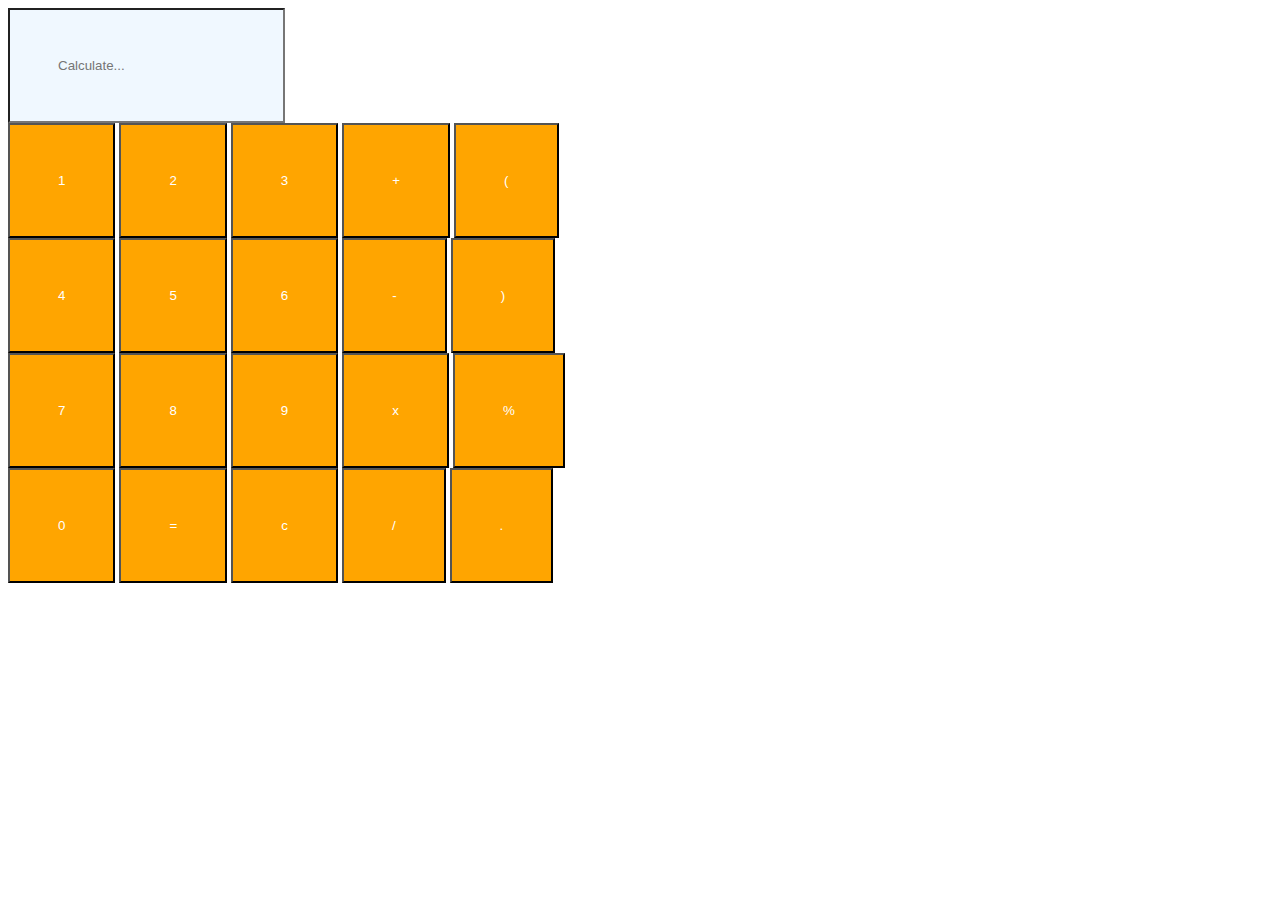
<file: index.html>
<!DOCTYPE html>
<html lang="en">
<head>
    <meta charset="UTF-8">
    <meta name="viewport" content="width=device-width, initial-scale=1.0">
    <title>Samar's Website</title>
    <link rel="stylesheet" href="style.css">
</head>
<body>
    <input type="text" placeholder="Calculate... ">
    <br>
    <button type="button">1</button>
    <button type="button">2</button>
    <button type="button">3</button>
    <button type="button">+</button>
    <button type="button">(</button>
    <br>
    <button type="button">4</button>
    <button type="button">5</button>
    <button type="button">6</button>
    <button type="button">-</button>
    <button type="button">)</button>
    <br>
    <button type="button">7</button>
    <button type="button">8</button>
    <button type="button">9</button>
    <button type="button">x</button>
    <button type="button">%</button>

    <br>
    <button type="button">0</button>
    <button type="button">=</button>
    <button type="button">c</button>
    <button type="button">/</button>
    <button type="button">.</button>

</body>
</html>
</file>
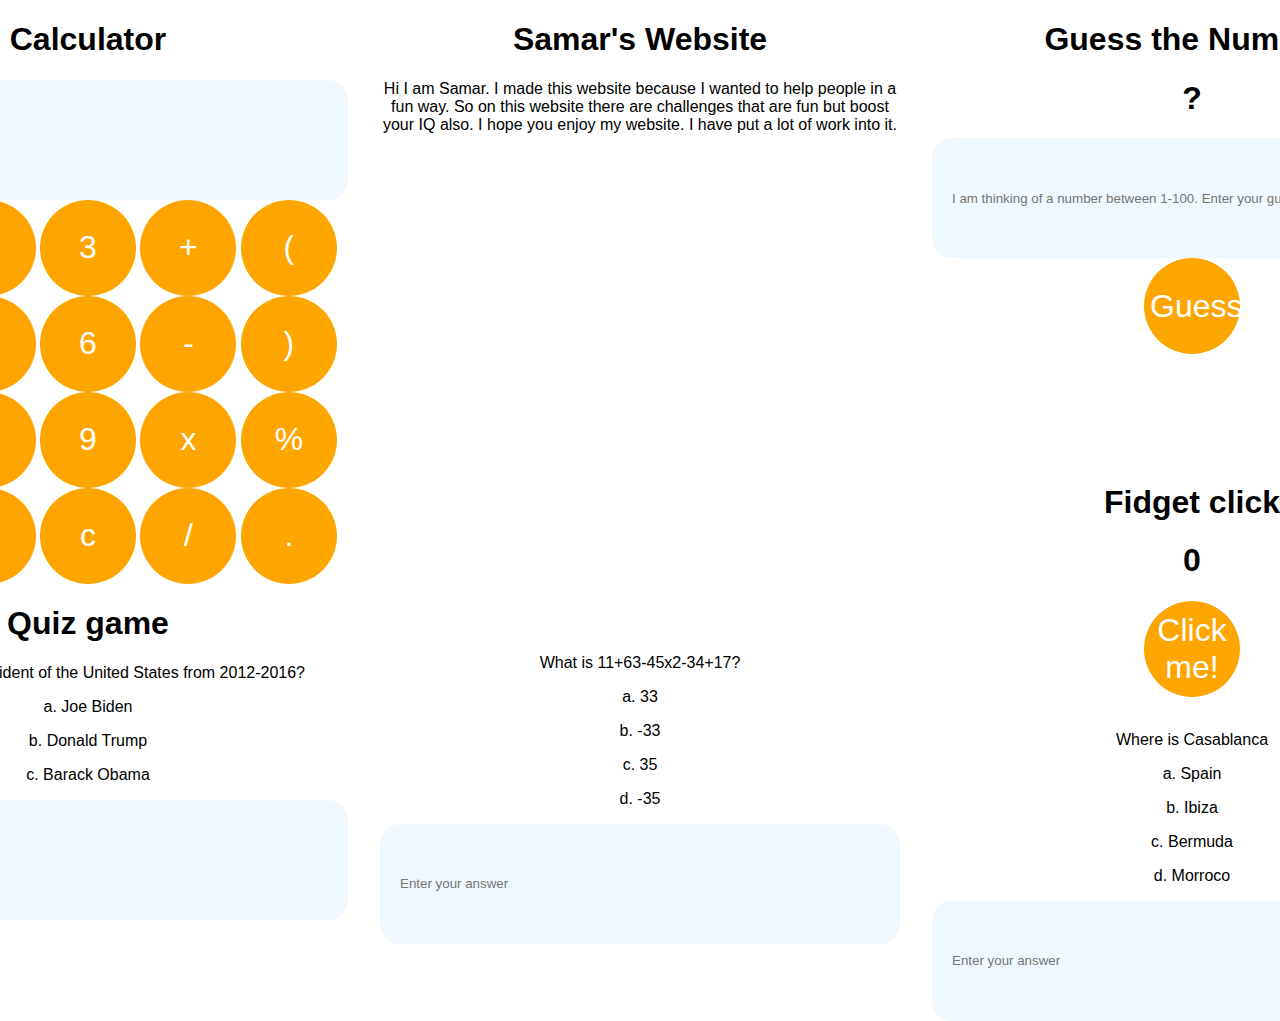
<file: websites/index.html>
<!DOCTYPE html>
<html lang="en">
<head>
    <meta charset="UTF-8">
    <meta name="viewport" content="width=device-width, initial-scale=1.0">
    <title>Samar's Website</title>
    <link rel="stylesheet" href="style.css">
</head>
<body>
    <div>
        <h1>Calculator</h1>
        <input type="text" placeholder="Calculate... " id="display" disabled>
        <br>
        <button type="button" onclick="appendValue('1')">1</button>
        <button type="button" onclick="appendValue('2')">2</button>
        <button type="button" onclick="appendValue('3')">3</button>
        <button type="button" onclick="appendValue('+')">+</button>
        <button type="button" onclick="appendValue('&#40;')">(</button>
        <br>
        <button type="button" onclick="appendValue('4')">4</button>
        <button type="button" onclick="appendValue('5')">5</button>
        <button type="button" onclick="appendValue('6')">6</button>
        <button type="button" onclick="appendValue('-')">-</button>
        <button type="button" onclick="appendValue('&#41;')">)</button>
        <br>
        <button type="button" onclick="appendValue('7')">7</button>
        <button type="button" onclick="appendValue('8')">8</button>
        <button type="button"onclick="appendValue('9')">9</button>
        <button type="button"onclick="appendValue('*')">x</button>
        <button type="button" onclick="appendValue('%')">%</button>

        <br>
        <button type="button" onclick="appendValue('0')">0</button>
        <button type="button" onclick="calculate()">=</button>
        <button type="button" onclick="clearDisplay()">c</button>
        <button type="button" onclick="appendValue('/')">/</button>
        <button type="button" onclick="appendValue('.')">.</button>

        <div>    <h1>Quiz game</h1>
        <p>Who was the president of the United States from 2012-2016?
            <p>a. Joe Biden</p>
            <p>b. Donald Trump</p>
            <p>c. Barack Obama</p>
            <input type="text" placeholder="Enter your answer">
        </p></div>
    </div>
    
    <div>
        <h1>Samar's Website</h1>
        <div>
            Hi I am Samar. I made this website because I wanted to help people in a fun way. So on this website there are challenges that are fun but boost your IQ also. I hope you enjoy my website. I have put a lot of work into it.
        </div>
        <br><br><br><br><br><br><br><br><br><br><br><br><br><br><br><br><br><br><br><br><br><br><br><br><br><br><br><br>
        <p>What is 11+63-45x2-34+17?
            <p>a. 33</p>
            <p>b. -33</p>
            <p>c. 35</p>
            <p>d. -35</p>
            <input type="text" placeholder="Enter your answer">
        </p>
        
    </div>
    <div>
        <h1>Guess the Number! </h1>
        <h1 id="guess">?</h1>
        <div>
            <input id="guessdisplay" type="text" placeholder="I am thinking of a number between 1-100. Enter your guess">
            <button onclick="handleSubmit()">Guess</button>
        </div>
        

            <br><br><br><br><br><br>
        <div>
        <h1>Fidget click</h1>
        <h1 id="status">0</h1>
        <button onclick="Clicker()">Click me!</button>
        <br><br>
        <div><p>Where is Casablanca</p>
        <p>a. Spain</p>
        <p>b. Ibiza</p>
        <p>c. Bermuda</p>
        <p>d. Morroco</p>
        <input type="text" placeholder="Enter your answer"></div>
        
    </div>
    </div>
    <script src="script.js"></script>
        

</body>
</html>
</file>
<file: style.css>
button{
    padding: 3rem;
    background-color: orange;
    color: white;
}
input{
    background-color: aliceblue;
    color: white;
    padding: 3rem;
body{
    text-align: center;
    font-family: Arial;
}
</file>
<file: websites/style.css>
button{
    background-color: orange;
    color: white;
    outline: none;
    border: none;
    border-radius:100%;
    width:6rem;
    height:6rem;
    font-size: 32px;
}
input{
    background-color: aliceblue;
    color: gray;
    width: 30rem;
    height: 5rem;
    outline: none;
    border: none;
    border-radius: 20px;
    padding: 20px;
}
body{
    margin-top: 1rem;
    text-align: center;
    font-family: Arial;
    display: flex;
    flex-direction: row;
    width: 100%;
    margin: 0 auto;
    justify-content: center;
    gap: 2rem;
}
</file>
